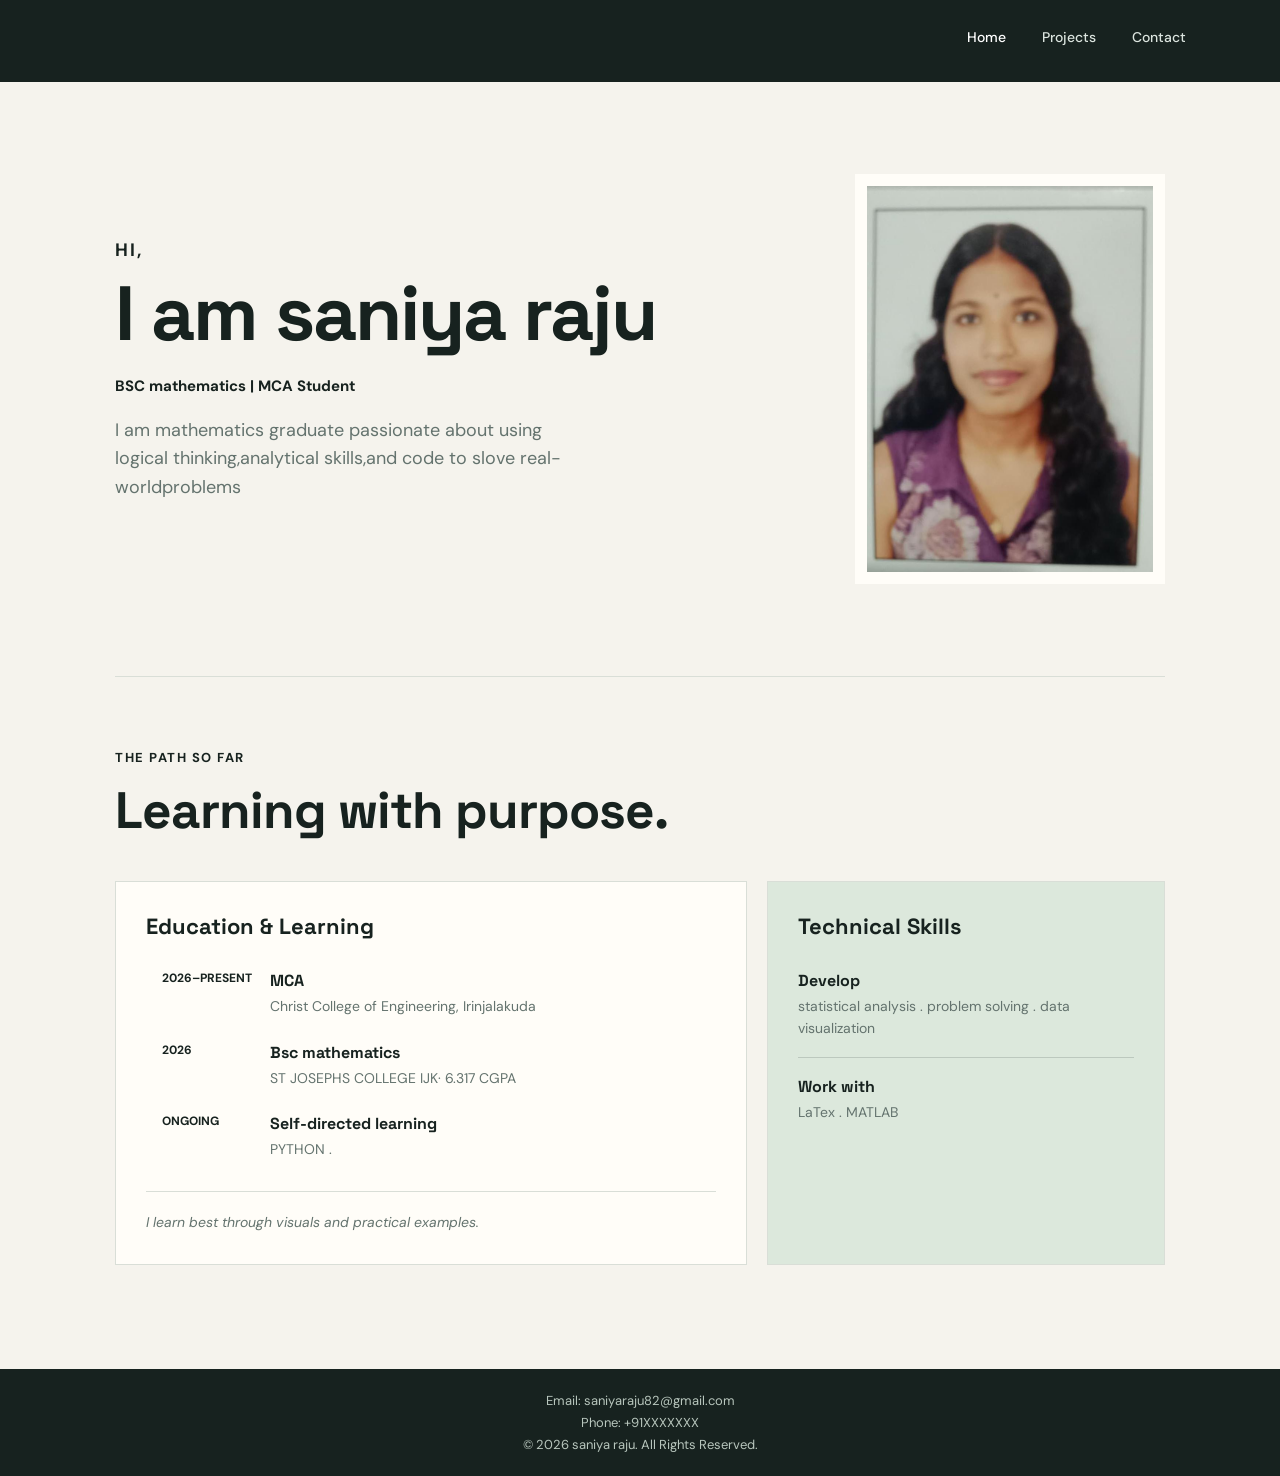
<file: index.html>
<!DOCTYPE html>
<html lang="en">
<head>
    <meta charset="UTF-8">
    <meta name="viewport" content="width=device-width, initial-scale=1.0">

    <link rel="stylesheet" href="style.css">

    <title>Personal Portfolio</title>
</head>

<body>

    <!-- Common Header -->
    <header class="site-header">
        <a class="logo" href="/index.html" aria-label="saniya raju home"SN</a>

        <nav class="navbar" aria-label="Main navigation">
            <a class="active" href="./index.html">Home</a>
            <a href="projects.html">Projects</a>
            <a href="contact.html">Contact</a>
        </nav>
    </header>

    <main>
        <!-- Home Content -->
        <section class="home-content" aria-labelledby="intro-title">

            <div class="intro">
                <h1>Hi,</h1>

                <h2 id="intro-title">I am saniya raju</h2>

                <p class="intro-role">
                    BSC mathematics | MCA Student 
                </p>
                <p>
                    I am  mathematics graduate passionate about using logical thinking,analytical skills,and code to slove real-worldproblems
    
                </p>
            </div>

            <img src="mypic.jpeg" alt="Portrait of saniya raju" class="profile-image">

        </section>

        <section class="profile-details" aria-label="Education and technical skills">
            <div class="details-heading">
                <p class="eyebrow">The path so far</p>
                <h2>Learning with purpose.</h2>
            </div>

            <div class="details-grid">
                <section class="education-panel" aria-labelledby="education-title">
                    <h2 id="education-title">Education &amp; Learning</h2>
                    <div class="education-list">
                        <article class="education-item">
                            <span class="education-year">2026–Present</span>
                            <div>
                                <h3>MCA</h3>
                                <p>Christ College of Engineering, Irinjalakuda</p>
                            </div>
                        </article>
                        <article class="education-item">
                            <span class="education-year">2026</span>
                            <div>
                                <h3>Bsc mathematics</h3>
                                <p>ST JOSEPHS COLLEGE IJK· 6.317 CGPA</p>
                            </div>
                        </article>
                        <article class="education-item">
                            <span class="education-year">Ongoing</span>
                            <div>
                                <h3>Self-directed learning</h3>
                                <p>PYTHON .</p>
                            </div>
                        </article>
                    </div>
                    <p class="learning-note">I learn best through visuals and practical examples.</p>
                </section>

                <section class="skills-panel" aria-labelledby="skills-title">
                    <h2 id="skills-title">Technical Skills</h2>
                    <div class="skill-group">
                        <h3>Develop</h3>
                        <p> statistical analysis . problem solving . data visualization</p>
                    </div>
                    <div class="skill-group">
                        <h3>Work with</h3>
                        <p>LaTex . MATLAB  </p>
                    </div>
                </section>
            </div>
        </section>
    </main>

    <footer class="site-footer">
        <p>Email: saniyaraju82@gmail.com</p>
        <p>Phone: +91XXXXXXX</p>
        <p>&copy; 2026 saniya raju. All Rights Reserved.</p>
    </footer>

</body>
</html>
</file>
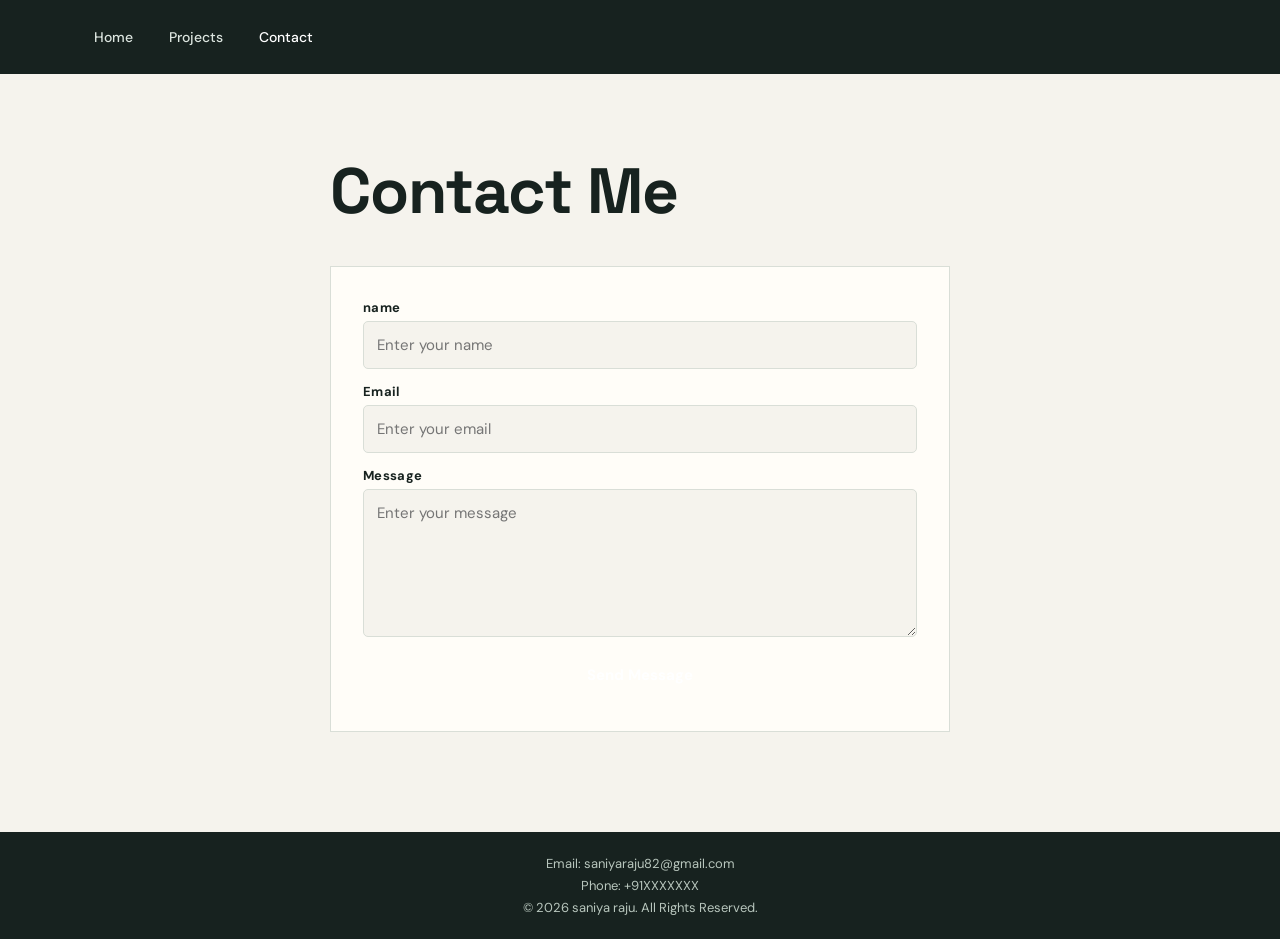
<file: contact.html>
<!DOCTYPE html>
<html lang="en">
<head>
    <meta charset="UTF-8">
    <meta name="viewport" content="width=device-width, initial-scale=1.0">
    <link rel="stylesheet" href="style.css">
    <title>Contact</title>
</head>

<body>

    <!-- Common Header -->
    <header class="site-header">
        <nav class="navbar" aria-label="Main navigation">
            <a href="./index.html">Home</a>
            <a href="./projects.html">Projects</a>
            <a class="active" href="./contact.html">Contact</a>
        </nav>
    </header>

    <!-- Contact Section -->
    <section class="contact-section">

        <h1>Contact Me</h1>

        <form class="contact-form">

            <div class="form-group">
                <label for="name">name</label>
                <input type="text" id="name" name="name"
                       placeholder="Enter your name" required>
            </div>

            <div class="form-group">
                <label for="email">Email</label>
                <input type="email" id="email" name="email"
                       placeholder="Enter your email" required>
            </div>

            <div class="form-group">
                <label for="message">Message</label>
                <textarea id="message" name="message"
                          placeholder="Enter your message"
                          rows="6" required></textarea>
            </div>

            <button type="submit">Send Message</button>

        </form>

    </section>

    <!-- Footer -->
    <footer class="site-footer">
        <p>Email: saniyaraju82@gmail.com</p>
        <p>Phone: +91XXXXXXX</p>
        <p>&copy; 2026 saniya raju. All Rights Reserved.</p>
    </footer>

</body>
</html>
</file>
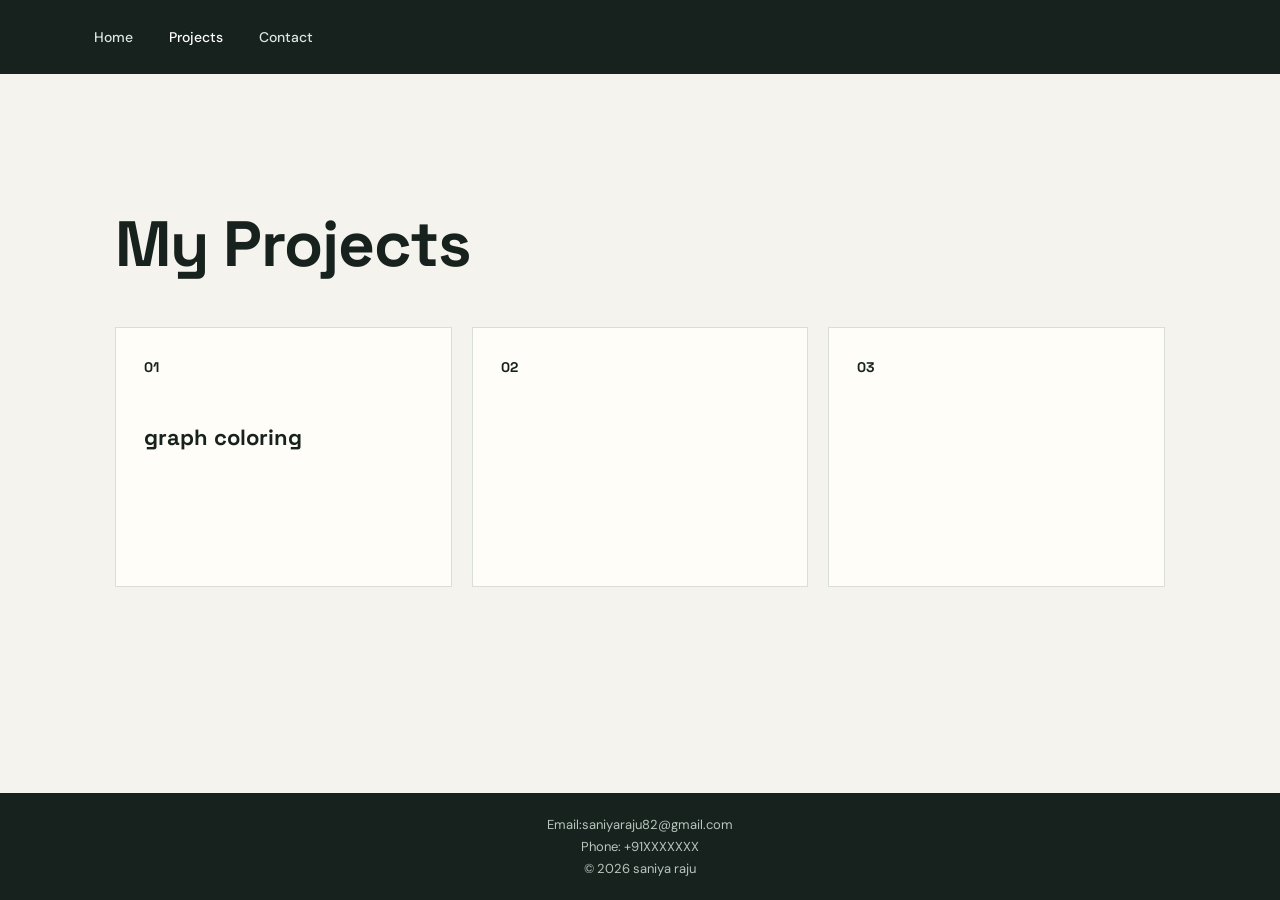
<file: projects.html>
<!DOCTYPE html>
<html lang="en">
<head>
    <meta charset="UTF-8">
    <meta name="viewport" content="width=device-width, initial-scale=1.0">
    <link rel="stylesheet" href="style.css">
    <title>Projects</title>
</head>

<body>

    <!-- Common Header -->
    <header class="site-header">
        <nav class="navbar" aria-label="Main navigation">
            <a href="index.html">Home</a>
            <a class="active" href="projects.html">Projects</a>
            <a href="contact.html">Contact</a>
        </nav>
    </header>

    <!-- Projects -->
    <section class="projects">
        <h1>My Projects</h1>

        <div class="project-container">

            <div class="project-card">
                <h2>graph coloring</h2>
                <p>
                
                </p>
            </div>

            <div class="project-card">
                <h2></h2>
                <p>
                    
                </p>
            </div>

            <div class="project-card">
                <h2></h2>
                <p>
                    
                </p>
            </div>

        </div>
    </section>

    <footer class="site-footer">
        <p>Email:saniyaraju82@gmail.com</p>
        <p>Phone: +91XXXXXXX</p>
        <p>&copy; 2026 saniya raju</p>
    </footer>

</body>
</html>
</file>
<file: style.css>
@import url('https://fonts.googleapis.com/css2?family=DM+Sans:wght@400;500;700&family=Space+Grotesk:wght@500;600;700&display=swap');

:root {
    --ink: #17221f;
    --muted: #64736e;
    --paper: #f5f3ed;
    --panel: #fffdf8;
    --line: #d9ded7;
    
    --sage: #dce8dc;
}

*, *::before, *::after { box-sizing: border-box; }

body {
    background: var(--paper);
    color: var(--ink);
    display: flex;
    flex-direction: column;
    font-family: 'DM Sans', sans-serif;
    min-height: 100vh;
    margin: 0;
    padding: 0 32px;
}

/* Common Header */
.site-header {
    align-items: center;
    background: var(--ink);
    display: flex;
    justify-content: space-between;
    margin: 0 -32px;
    padding: 18px max(32px, calc((100vw - 1120px) / 2));
}

.logo {
    align-items: center;
    background: var(--accent);
    border-radius: 12px;
    color: #fffdf8;
    display: flex;
    font-family: 'Space Grotesk', sans-serif;
    font-size: 16px;
    font-weight: 700;
    height: 46px;
    justify-content: center;
    letter-spacing: 1px;
    text-decoration: none;
    width: 46px;
}

.navbar { display: flex; gap: 8px; }

.navbar a {
    border-radius: 8px;
    color: #dce5df;
    font-size: 14px;
    font-weight: 500;
    padding: 10px 14px;
    text-decoration: none;
    transition: background .2s ease, color .2s ease;
}

.navbar a:hover, .navbar .active { background: var(--accent); color: #fff; }

/* Home Content */
.home-content {
    display: flex;
    align-items: center;
    justify-content: space-between;
    gap: 72px;
    margin: auto;
    max-width: 1050px;
    padding: 92px 0;
    width: 100%;
}

/* Introduction */
.intro { max-width: 600px; }

.intro h1 { color: var(--accent); font-size: 18px; letter-spacing: 2px; margin: 0 0 14px; text-transform: uppercase; }

.intro h2 {
    color: var(--ink);
    font-family: 'Space Grotesk', sans-serif;
    font-size: clamp(2.5rem, 6vw, 5rem);
    letter-spacing: -2px;
    line-height: .98;
    margin: 0 0 24px;
}

.intro p {
    color: var(--muted);
    font-size: 18px;
    line-height: 1.6;
    max-width: 460px;
}

.intro .intro-role {
    color: var(--ink);
    font-size: 15px;
    font-weight: 700;
    line-height: 1.5;
    margin-bottom: 8px;
}

/* Profile Image */
.profile-image {
    background: var(--sage);
    border: 12px solid var(--panel);
    box-shadow: 16px 16px 0 var(--accent);
    height: 410px;
    object-fit: cover;
    width: 310px;
}

.profile-details {
    border-top: 1px solid var(--line);
    margin: 0 auto;
    max-width: 1050px;
    padding: 72px 0 104px;
    width: 100%;
}

.details-heading { margin-bottom: 38px; }

.eyebrow {
    color: var(--accent);
    font-size: 13px;
    font-weight: 700;
    letter-spacing: 1.5px;
    margin: 0 0 12px;
    text-transform: uppercase;
}

.details-heading h2,
.education-panel h2,
.skills-panel h2 {
    font-family: 'Space Grotesk', sans-serif;
    margin: 0;
}

.details-heading h2 {
    font-size: clamp(2rem, 4vw, 3.4rem);
    letter-spacing: -1px;
}

.details-grid {
    display: grid;
    gap: 20px;
    grid-template-columns: 1.35fr .85fr;
}

.education-panel,
.skills-panel {
    background: var(--panel);
    border: 1px solid var(--line);
    padding: 30px;
}

.education-panel h2,
.skills-panel h2 {
    font-size: 22px;
    margin-bottom: 30px;
}

.education-list { display: grid; gap: 24px; }

.education-item {
    border-left: 2px solid var(--accent);
    display: grid;
    gap: 18px;
    grid-template-columns: 90px 1fr;
    padding-left: 16px;
}

.education-year {
    color: var(--accent-dark);
    font-size: 12px;
    font-weight: 700;
    line-height: 1.4;
    text-transform: uppercase;
}

.education-item h3,
.skill-group h3 {
    font-family: 'Space Grotesk', sans-serif;
    font-size: 16px;
    margin: 0 0 5px;
}

.education-item p,
.skill-group p,
.learning-note {
    color: var(--muted);
    font-size: 14px;
    line-height: 1.55;
    margin: 0;
}

.learning-note {
    border-top: 1px solid var(--line);
    font-style: italic;
    margin-top: 30px;
    padding-top: 20px;
}

.skills-panel { background: var(--sage); }

.skill-group {
    border-top: 1px solid rgba(23, 34, 31, .16);
    padding: 18px 0;
}

.skill-group:first-of-type { border-top: 0; padding-top: 0; }

/* Projects */
.projects {
    margin: auto;
    max-width: 1050px;
    padding: 76px 0 100px;
    width: 100%;
}

.projects h1 {
    color: var(--ink);
    font-family: 'Space Grotesk', sans-serif;
    font-size: clamp(2.2rem, 5vw, 4rem);
    letter-spacing: -1px;
    margin: 0 0 42px;
}

/* CSS Grid */
.project-container {
    display: grid;
    gap: 20px;
    grid-template-columns: repeat(3, 1fr);
}

/* Project Cards */
.project-card {
    background: var(--panel);
    border: 1px solid var(--line);
    min-height: 260px;
    padding: 28px;
    position: relative;
    transition: border-color .2s ease, transform .2s ease;
}

.project-card::before {
    color: var(--accent);
    content: '0' counter(project);
    counter-increment: project;
    font-family: 'Space Grotesk', sans-serif;
    font-size: 14px;
    font-weight: 700;
}

.project-container { counter-reset: project; }

.project-card:hover { border-color: var(--accent); transform: translateY(-6px); }

.project-card h2 {
    color: var(--ink);
    font-family: 'Space Grotesk', sans-serif;
    font-size: 22px;
    line-height: 1.15;
    margin: 48px 0 14px;
}

.project-card p {
    color: var(--muted);
    line-height: 1.65;
    margin: 0;
}

/* Contact Section */
.contact-section {
    margin: auto;
    max-width: 620px;
    padding: 76px 0 100px;
    width: 100%;
}

.contact-section h1 {
    color: var(--ink);
    font-family: 'Space Grotesk', sans-serif;
    font-size: clamp(2.2rem, 5vw, 4rem);
    letter-spacing: -1px;
    margin: 0 0 34px;
}

/* Contact Form using Flexbox */
.contact-form {
    background: var(--panel);
    border: 1px solid var(--line);
    display: flex;
    flex-direction: column;
    gap: 14px;
    padding: 32px;
}

.form-group {
    display: flex;
    flex-direction: column;
    gap: 5px;
}

.form-group label {
    color: var(--ink);
    font-size: 13px;
    font-weight: 700;
    letter-spacing: .3px;
}

.form-group input,
.form-group textarea {
    background: var(--paper);
    border: 1px solid var(--line);
    border-radius: 5px;
    color: var(--ink);
    padding: 13px;
    font-size: 15px;
    font-family: inherit;
    outline: none;
    transition: border-color .2s ease, box-shadow .2s ease;
}

.form-group input:focus, .form-group textarea:focus {
    border-color: var(--accent);
    box-shadow: 0 0 0 3px rgba(216, 92, 62, .15);
}

.form-group textarea {
    resize: vertical;
}

.contact-form button {
    background: var(--accent);
    border: 0;
    border-radius: 5px;
    color: white;
    cursor: pointer;
    font-family: inherit;
    font-size: 15px;
    font-weight: 700;
    padding: 14px;
    transition: background .2s ease, transform .2s ease;
}

.contact-form button:hover {
    background: var(--accent-dark);
    transform: translateY(-2px);
}

/* Footer */
.site-footer {
    background: var(--ink);
    color: #b8c6bd;
    font-size: 13px;
    margin: auto -32px 0;
    padding: 18px 32px;
    text-align: center;
}

.site-footer p { margin: 5px; }

@media screen and (max-width: 760px) {
    body { padding: 0 20px; }
    .site-header { margin: 0 -20px; padding: 16px 20px; }
    .home-content { flex-direction: column; gap: 48px; padding: 64px 0 88px; text-align: center; }
    .intro p { margin-left: auto; margin-right: auto; }
    .profile-image { height: 340px; width: 260px; }
    .profile-details { padding: 56px 0 80px; }
    .details-grid { grid-template-columns: 1fr; }
    .projects, .contact-section { padding: 56px 0 80px; }
    .project-container { grid-template-columns: 1fr; }
    .site-footer { margin-left: -20px; margin-right: -20px; }
}

@media screen and (max-width: 480px) {
    .site-header { align-items: flex-start; flex-direction: column; gap: 16px; }
    .navbar { width: 100%; }
    .navbar a { flex: 1; text-align: center; }
    .intro h2 { font-size: 2.75rem; }
    .education-panel, .skills-panel { padding: 22px; }
    .education-item { gap: 10px; grid-template-columns: 1fr; }
    .contact-form { padding: 22px; }
}
</file>
